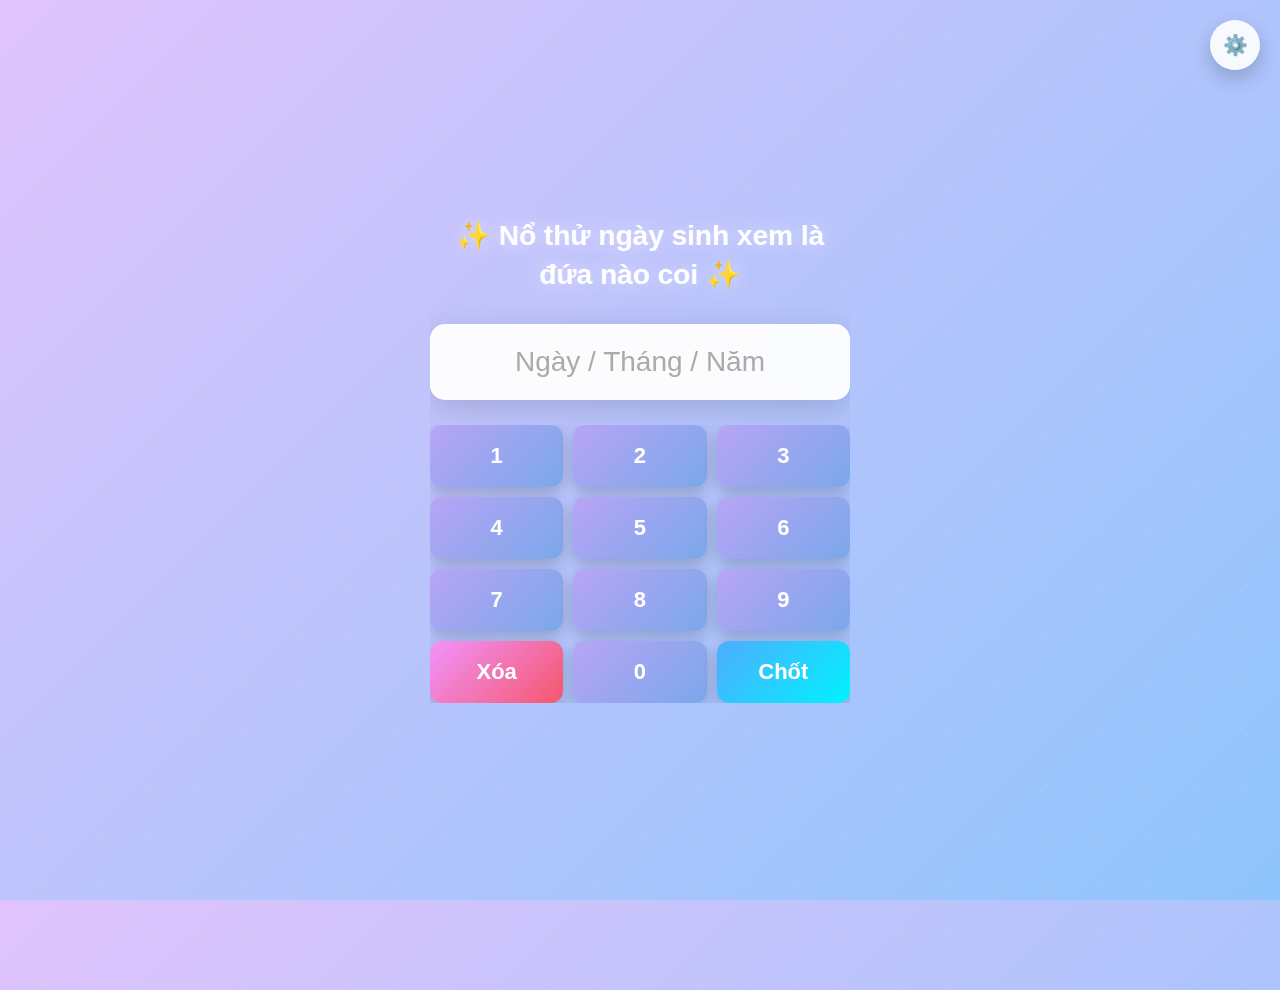
<file: index.html>
<!DOCTYPE html>
<html lang="vi">
  <head>
    <meta charset="UTF-8" />
    <meta name="viewport" content="width=device-width, initial-scale=1.0" />
    <title>Birthday?</title>
    <link rel="stylesheet" href="index.css" />
  </head>
  <body>
    <button id="settingsBtn">⚙️</button>

    <!-- Menu chọn màu -->
    <div id="colorMenu">
      <h3>Chọn lẹ, có 9 màu thôii</h3>
      <div class="color-options">
        <div
          class="color-option active"
          data-theme="0"
          style="background: linear-gradient(135deg, #e0c3fc 0%, #8ec5fc 100%)"
        ></div>
        <div
          class="color-option"
          data-theme="1"
          style="background: linear-gradient(135deg, #ffecd2 0%, #fcb69f 100%)"
        ></div>
        <div
          class="color-option"
          data-theme="2"
          style="background: linear-gradient(135deg, #a1c4fd 0%, #c2e9fb 100%)"
        ></div>
        <div
          class="color-option"
          data-theme="3"
          style="background: linear-gradient(135deg, #ffeaa7 0%, #fdcb6e 100%)"
        ></div>
        <div
          class="color-option"
          data-theme="4"
          style="background: linear-gradient(135deg, #fa709a 0%, #fee140 100%)"
        ></div>
        <div
          class="color-option"
          data-theme="5"
          style="background: linear-gradient(135deg, #d299c2 0%, #fef9d7 100%)"
        ></div>
        <div
          class="color-option"
          data-theme="6"
          style="background: linear-gradient(135deg, #a8edea 0%, #fed6e3 100%)"
        ></div>
        <div
          class="color-option"
          data-theme="7"
          style="background: linear-gradient(135deg, #cfd9df 0%, #e2ebf0 100%)"
        ></div>
        <div
          class="color-option"
          data-theme="8"
          style="background: linear-gradient(135deg, #fbc2eb 0%, #a6c1ee 100%)"
        ></div>
      </div>
    </div>

    <div class="container">
      <h1>✨ Nổ thử ngày sinh xem là đứa nào coi ✨</h1>

      <div class="screen" id="screen">
        <span class="placeholder">Ngày / Tháng / Năm</span>
      </div>

      <div class="keypad">
        <button class="btn" data-num="1">1</button>
        <button class="btn" data-num="2">2</button>
        <button class="btn" data-num="3">3</button>
        <button class="btn" data-num="4">4</button>
        <button class="btn" data-num="5">5</button>
        <button class="btn" data-num="6">6</button>
        <button class="btn" data-num="7">7</button>
        <button class="btn" data-num="8">8</button>
        <button class="btn" data-num="9">9</button>
        <button class="btn clear" id="clear">Xóa</button>
        <button class="btn" data-num="0">0</button>
        <button class="btn enter" id="enter">Chốt</button>
      </div>
    </div>

    <!-- Modal thông báo lỗi -->
    <div id="errorModal" class="modal">
      <div class="modal-content">
        <span class="close">&times;</span>
        <h2>😅 Ai cơ?, gõ cửa nhầm nhà à!</h2>
        <p id="errorMessage">
          <b><i>Hưng Đinh</i> hổng có biết người này!</b>
        </p>
      </div>
    </div>

    <script src="index.js"></script>
  </body>
</html>
</file>
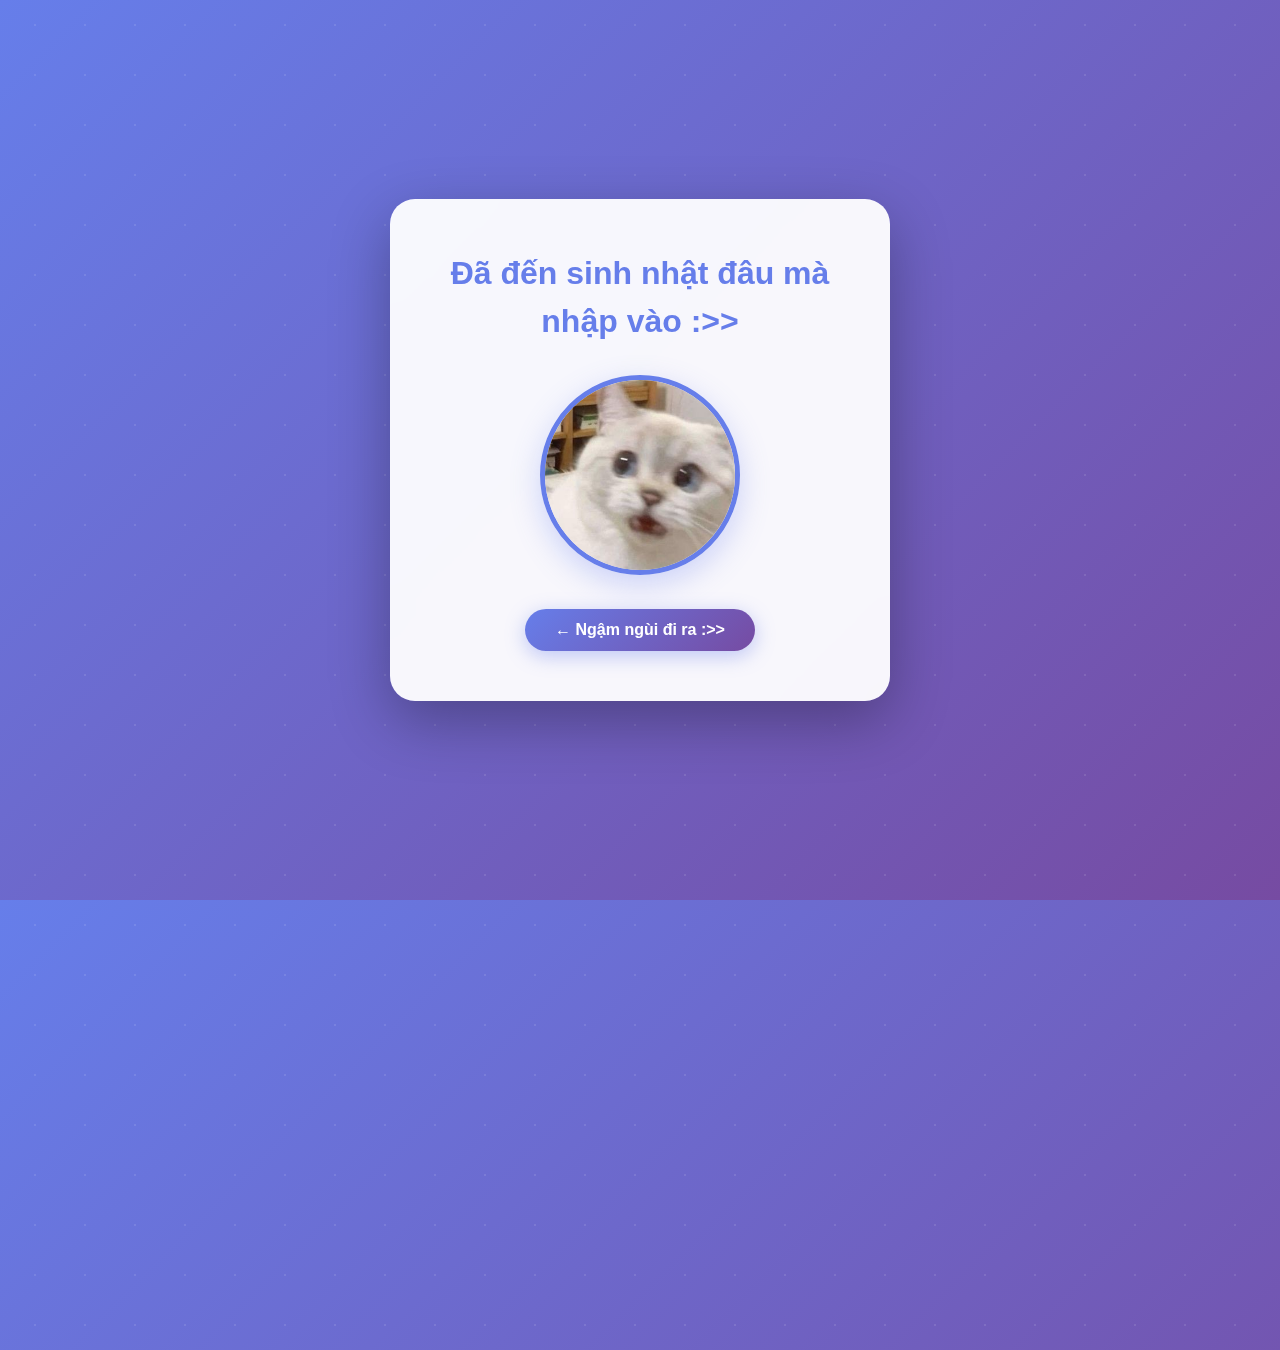
<file: pages/chuaco.html>
<!DOCTYPE html>
<html lang="vi">
  <head>
    <meta charset="UTF-8" />
    <meta name="viewport" content="width=device-width, initial-scale=1.0" />
    <title>Chưa đến sinh nhật nha 😄</title>
    <style>
      * {
        margin: 0;
        padding: 0;
        box-sizing: border-box;
      }

      body {
        font-family: "Segoe UI", Arial, sans-serif;
        background: linear-gradient(135deg, #667eea 0%, #764ba2 100%);
        min-height: 100vh;
        display: flex;
        align-items: center;
        justify-content: center;
        padding: 20px;
        position: relative;
        overflow: hidden;
      }

      /* Hiệu ứng nền động */
      body::before {
        content: "";
        position: absolute;
        width: 200%;
        height: 200%;
        background: radial-gradient(
          circle,
          rgba(255, 255, 255, 0.1) 1px,
          transparent 1px
        );
        background-size: 50px 50px;
        animation: moveBackground 20s linear infinite;
      }

      @keyframes moveBackground {
        0% {
          transform: translate(0, 0);
        }
        100% {
          transform: translate(50px, 50px);
        }
      }

      .container {
        text-align: center;
        background: rgba(255, 255, 255, 0.95);
        backdrop-filter: blur(10px);
        padding: 50px 40px;
        border-radius: 25px;
        box-shadow: 0 20px 60px rgba(0, 0, 0, 0.3);
        max-width: 500px;
        width: 100%;
        position: relative;
        z-index: 1;
        animation: fadeInScale 0.6s ease;
      }

      @keyframes fadeInScale {
        from {
          opacity: 0;
          transform: scale(0.9);
        }
        to {
          opacity: 1;
          transform: scale(1);
        }
      }

      h1 {
        font-size: clamp(22px, 5vw, 32px);
        color: #667eea;
        margin-bottom: 30px;
        line-height: 1.5;
        animation: bounce 1s ease infinite;
      }

      @keyframes bounce {
        0%,
        100% {
          transform: translateY(0);
        }
        50% {
          transform: translateY(-10px);
        }
      }

      .image-container {
        margin-top: 30px;
        animation: fadeIn 1s ease 0.5s both;
      }

      .image-container img {
        width: 200px;
        height: 200px;
        object-fit: cover;
        border-radius: 50%;
        border: 5px solid #667eea;
        box-shadow: 0 10px 30px rgba(102, 126, 234, 0.3);
        transition: transform 0.3s ease;
      }

      .image-container img:hover {
        transform: scale(1.05) rotate(5deg);
      }

      @keyframes fadeIn {
        from {
          opacity: 0;
        }
        to {
          opacity: 1;
        }
      }

      .back-btn {
        margin-top: 30px;
        padding: 12px 30px;
        background: linear-gradient(135deg, #667eea 0%, #764ba2 100%);
        color: white;
        border: none;
        border-radius: 50px;
        font-size: 16px;
        font-weight: 600;
        cursor: pointer;
        box-shadow: 0 5px 20px rgba(102, 126, 234, 0.4);
        transition: all 0.3s ease;
        animation: fadeIn 1s ease 0.8s both;
      }

      .back-btn:hover {
        transform: translateY(-3px);
        box-shadow: 0 8px 30px rgba(102, 126, 234, 0.6);
      }

      .back-btn:active {
        transform: translateY(-1px);
      }

      /* Responsive */
      @media (max-width: 480px) {
        .container {
          padding: 40px 25px;
        }

        .image-container img {
          width: 150px;
          height: 150px;
        }

        .back-btn {
          width: 100%;
        }
      }
    </style>
  </head>
  <body>
    <div class="container">
      <h1>Đã đến sinh nhật đâu mà nhập vào :&gt;&gt;</h1>

      <div class="image-container">
        <img src="../images/anhchuadensinhnhat.jpg" alt="Chưa tới sinh nhật" />
      </div>

      <button class="back-btn" onclick="window.location.href='../index.html'">
        ← Ngậm ngùi đi ra :>>
      </button>
    </div>
  </body>
</html>
</file>
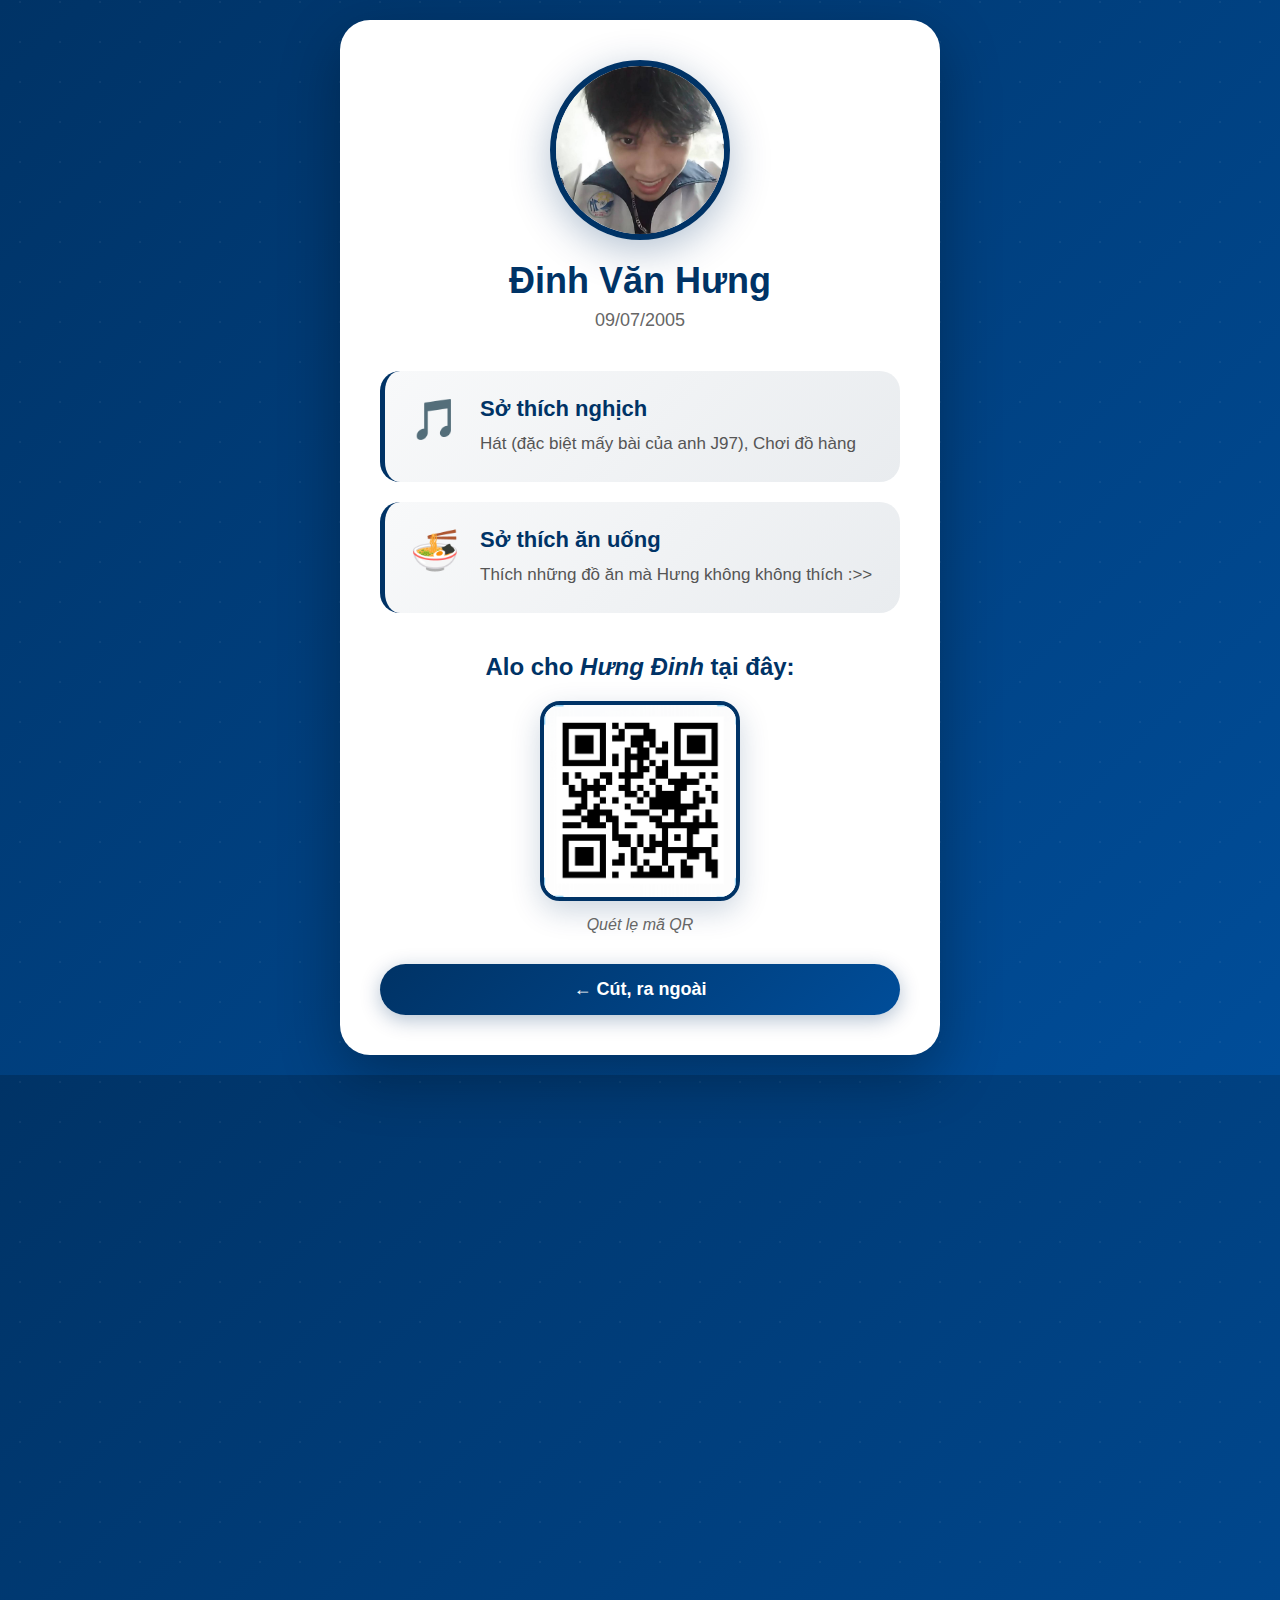
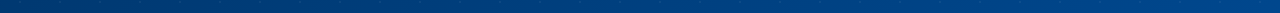
<file: pages/dd_mm_yyyy_09072005.html>
<!DOCTYPE html>
<html lang="vi">
  <head>
    <meta charset="UTF-8" />
    <meta name="viewport" content="width=device-width, initial-scale=1.0" />
    <title>Hưng Đinh</title>
    <link rel="stylesheet" href="dd_mm_yyyy_09072005.css" />
  </head>
  <body>
    <div class="container">
      <div class="profile-card">
        <!-- Ảnh đại diện -->
        <div class="avatar-section">
          <div class="avatar">
            <img src="../images/anhavthung.jpg" alt="Hưng Đinh" />
          </div>
          <h1 class="name">Đinh Văn Hưng</h1>
          <p class="birthdate">09/07/2005</p>
        </div>

        <!-- Thông tin -->
        <div class="info-section">
          <div class="info-item">
            <div class="info-icon">🎵</div>
            <div class="info-content">
              <h3>Sở thích nghịch</h3>
              <p>Hát (đặc biệt mấy bài của anh J97), Chơi đồ hàng</p>
            </div>
          </div>

          <div class="info-item">
            <div class="info-icon">🍜</div>
            <div class="info-content">
              <h3>Sở thích ăn uống</h3>
              <p>Thích những đồ ăn mà Hưng không không thích :>></p>
            </div>
          </div>
        </div>

        <!-- QR Code liên hệ -->
        <div class="contact-section">
          <h3>
            Alo cho <b><i>Hưng Đinh</i></b> tại đây:
          </h3>
          <div class="qr-code">
            <img src="../images/anhqrhung.png" alt="QR Code" />
          </div>
          <p class="qr-hint">Quét lẹ mã QR</p>
        </div>

        <!-- Nút quay lại -->
        <button class="back-btn" onclick="window.location.href='../index.html'">
          ← Cút, ra ngoài
        </button>
      </div>
    </div>
  </body>
</html>
</file>
<file: index.css>
* {
  box-sizing: border-box;
}

body {
  margin: 0;
  font-family: "Segoe UI", Arial, sans-serif;
  background: linear-gradient(135deg, #e0c3fc 0%, #8ec5fc 100%);
  display: flex;
  min-height: 100vh;
  align-items: center;
  justify-content: center;
  position: relative;
  padding: 20px;
  transition: background 0.5s ease;
  overflow-x: hidden !important; /* NGĂN TRÀN NGANG */
}

/* Nền động không gây tràn */
body::before {
  content: "";
  position: absolute;
  width: 120%;
  height: 120%;
  left: -10%;
  top: -10%;
  background: radial-gradient(
    circle,
    rgba(255, 255, 255, 0.1) 1px,
    transparent 1px
  );
  background-size: 50px 50px;
  animation: moveBackground 20s linear infinite;
  z-index: 0;
  pointer-events: none;
}

@keyframes moveBackground {
  0% {
    transform: translate(0, 0);
  }
  100% {
    transform: translate(50px, 50px);
  }
}

/* Nút Cài đặt */
#settingsBtn {
  position: fixed;
  right: 20px;
  top: 20px;
  background: rgba(255, 255, 255, 0.9);
  backdrop-filter: blur(10px);
  padding: 12px;
  border-radius: 50%;
  cursor: pointer;
  border: none;
  font-size: 20px;
  box-shadow: 0 8px 20px rgba(0, 0, 0, 0.2);
  transition: all 0.3s ease;
  z-index: 1000;
  width: 50px;
  height: 50px;
  display: flex;
  align-items: center;
  justify-content: center;
}

#settingsBtn:hover {
  transform: rotate(90deg) scale(1.1);
  box-shadow: 0 12px 30px rgba(0, 0, 0, 0.3);
}

/* Menu chọn màu */
#colorMenu {
  display: none;
  position: fixed;
  right: 80px;
  top: 20px;
  background: rgba(255, 255, 255, 0.95);
  backdrop-filter: blur(10px);
  padding: 15px;
  border-radius: 15px;
  box-shadow: 0 10px 40px rgba(0, 0, 0, 0.2);
  z-index: 999;
  animation: slideIn 0.3s ease;
}

@keyframes slideIn {
  from {
    opacity: 0;
    transform: translateX(20px);
  }
  to {
    opacity: 1;
    transform: translateX(0);
  }
}

#colorMenu h3 {
  margin: 0 0 10px 0;
  font-size: 14px;
  color: #666;
}

.color-options {
  display: grid;
  grid-template-columns: repeat(3, 1fr);
  gap: 8px;
}

.color-option {
  width: 40px;
  height: 40px;
  border-radius: 50%;
  cursor: pointer;
  border: 3px solid transparent;
  transition: all 0.3s ease;
}

.color-option:hover {
  transform: scale(1.1);
  border-color: white;
  box-shadow: 0 4px 15px rgba(0, 0, 0, 0.3);
}

.color-option.active {
  border-color: white;
  box-shadow: 0 0 0 2px #666;
}

/* Nội dung chính */
.container {
  text-align: center;
  width: 100%;
  max-width: 420px;
  position: relative;
  z-index: 1;
  animation: fadeInUp 0.8s ease;
  overflow-x: hidden;
}

@keyframes fadeInUp {
  from {
    opacity: 0;
    transform: translateY(30px);
  }
  to {
    opacity: 1;
    transform: translateY(0);
  }
}

h1 {
  margin-bottom: 30px;
  color: white;
  text-shadow: 0 0 20px rgba(255, 255, 255, 0.5),
    0 0 40px rgba(255, 255, 255, 0.3);
  font-size: clamp(20px, 5vw, 28px);
  animation: glow 2s ease-in-out infinite;
  line-height: 1.4;
}

@keyframes glow {
  0%,
  100% {
    text-shadow: 0 0 20px rgba(255, 255, 255, 0.5);
  }
  50% {
    text-shadow: 0 0 30px rgba(255, 255, 255, 0.8);
  }
}

.screen {
  background: rgba(255, 255, 255, 0.95);
  backdrop-filter: blur(10px);
  padding: 20px;
  border-radius: 15px;
  font-size: clamp(22px, 5vw, 28px);
  margin-bottom: 25px;
  min-height: 70px;
  display: flex;
  align-items: center;
  justify-content: center;
  box-shadow: 0 8px 32px rgba(0, 0, 0, 0.15);
  font-weight: 600;
  color: #667eea;
  border: 2px solid rgba(255, 255, 255, 0.3);
  word-break: break-all;
}

.screen .placeholder {
  color: #aaa;
  font-weight: 400;
}

/* Keypad */
.keypad {
  width: 100%;
  display: grid;
  grid-template-columns: repeat(3, 1fr);
  gap: 10px;
  overflow-x: hidden;
}

.btn {
  padding: 18px;
  background: linear-gradient(
    135deg,
    var(--btn-color-1, #b8a4f5) 0%,
    var(--btn-color-2, #7ba8ea) 100%
  );
  color: white;
  border: none;
  border-radius: 12px;
  font-size: clamp(16px, 4vw, 22px);
  font-weight: 600;
  cursor: pointer;
  box-shadow: 0 5px 15px rgba(0, 0, 0, 0.2);
  transition: all 0.2s ease;
  position: relative;
  min-height: 60px;
  display: flex;
  align-items: center;
  justify-content: center;
  overflow: hidden;
}

.btn::before {
  content: "";
  position: absolute;
  top: 50%;
  left: 50%;
  width: 0;
  height: 0;
  border-radius: 50%;
  background: rgba(255, 255, 255, 0.3);
  transform: translate(-50%, -50%);
  transition: width 0.5s, height 0.5s;
}

.btn:hover::before {
  width: 300px;
  height: 300px;
}

.btn:hover {
  transform: translateY(-3px);
  box-shadow: 0 8px 25px rgba(0, 0, 0, 0.3);
}

.btn:active {
  transform: translateY(-1px) scale(0.95);
}

.btn.clear {
  background: linear-gradient(135deg, #f093fb 0%, #f5576c 100%);
}

.btn.enter {
  background: linear-gradient(135deg, #4facfe 0%, #00f2fe 100%);
}

/* Modal */
.modal {
  display: none;
  position: fixed;
  z-index: 2000;
  left: 0;
  top: 0;
  width: 100%;
  height: 100%;
  background-color: rgba(0, 0, 0, 0.6);
  backdrop-filter: blur(5px);
  animation: fadeIn 0.3s ease;
  padding: 20px;
  overflow-x: hidden;
}

@keyframes fadeIn {
  from {
    opacity: 0;
  }
  to {
    opacity: 1;
  }
}

.modal-content {
  background: linear-gradient(135deg, #fff 0%, #f8f9fa 100%);
  margin: 15% auto;
  padding: 30px 20px;
  border-radius: 20px;
  width: 100%;
  max-width: 380px;
  box-shadow: 0 15px 50px rgba(0, 0, 0, 0.3);
  animation: slideDown 0.4s ease;
  text-align: center;
  overflow: hidden;
}

@keyframes slideDown {
  from {
    opacity: 0;
    transform: translateY(-50px);
  }
  to {
    opacity: 1;
    transform: translateY(0);
  }
}

.modal-content h2 {
  color: #f5576c;
  margin-top: 0;
  font-size: clamp(20px, 5vw, 32px);
}

.modal-content p {
  color: #666;
  font-size: clamp(15px, 4vw, 18px);
  margin: 20px 0;
}

.close {
  color: #aaa;
  float: right;
  font-size: 28px;
  font-weight: bold;
  cursor: pointer;
}

.close:hover {
  color: #000;
}

/* Responsive Mobile */
@media (max-width: 480px) {
  body {
    padding: 15px;
  }

  #settingsBtn {
    right: 15px;
    top: 15px;
    width: 45px;
    height: 45px;
    padding: 10px;
    font-size: 18px;
  }

  #colorMenu {
    right: 65px;
    top: 15px;
    padding: 12px;
  }

  .container {
    max-width: 100%;
  }

  .screen {
    padding: 15px 10px;
    min-height: 60px;
    margin-bottom: 20px;
  }

  .btn {
    padding: 12px 8px;
    min-height: 50px;
    font-size: 16px;
  }

  .modal-content {
    margin: 30% auto;
    padding: 25px 15px;
  }
}

@media (max-width: 360px) {
  body {
    padding: 10px;
  }

  .screen {
    padding: 12px 8px;
    min-height: 55px;
  }

  .btn {
    padding: 10px 6px;
    min-height: 45px;
    font-size: 14px;
  }

  #colorMenu {
    right: 60px;
    padding: 10px;
  }
}
</file>
<file: pages/dd_mm_yyyy_09072005.css>
* {
  margin: 0;
  padding: 0;
  box-sizing: border-box;
}

body {
  font-family: "Segoe UI", Arial, sans-serif;
  background: linear-gradient(135deg, #003366 0%, #004d99 100%);
  min-height: 100vh;
  display: flex;
  align-items: center;
  justify-content: center;
  padding: 20px;
  position: relative;
  overflow-x: hidden;
}

/* Hiệu ứng nền động */
body::before {
  content: "";
  position: absolute;
  width: 200%;
  height: 200%;
  background: radial-gradient(
    circle,
    rgba(255, 255, 255, 0.05) 1px,
    transparent 1px
  );
  background-size: 40px 40px;
  animation: moveBackground 25s linear infinite;
  z-index: 0;
}

@keyframes moveBackground {
  0% {
    transform: translate(0, 0);
  }
  100% {
    transform: translate(40px, 40px);
  }
}

.container {
  max-width: 600px;
  width: 100%;
  position: relative;
  z-index: 1;
  animation: fadeInUp 0.8s ease;
}

@keyframes fadeInUp {
  from {
    opacity: 0;
    transform: translateY(30px);
  }
  to {
    opacity: 1;
    transform: translateY(0);
  }
}

.profile-card {
  background: white;
  border-radius: 30px;
  padding: 40px;
  box-shadow: 0 20px 60px rgba(0, 0, 0, 0.3);
}

/* Ảnh đại diện */
.avatar-section {
  text-align: center;
  margin-bottom: 40px;
  animation: fadeIn 1s ease 0.3s both;
}

@keyframes fadeIn {
  from {
    opacity: 0;
  }
  to {
    opacity: 1;
  }
}

.avatar {
  width: 180px;
  height: 180px;
  margin: 0 auto 20px;
  border-radius: 50%;
  overflow: hidden;
  border: 6px solid #003366;
  box-shadow: 0 10px 40px rgba(0, 51, 102, 0.3);
  transition: transform 0.3s ease;
  animation: scaleIn 0.6s ease;
}

@keyframes scaleIn {
  from {
    transform: scale(0.8);
    opacity: 0;
  }
  to {
    transform: scale(1);
    opacity: 1;
  }
}

.avatar:hover {
  transform: scale(1.05);
}

.avatar img {
  width: 100%;
  height: 100%;
  object-fit: cover;
}

.name {
  font-size: clamp(28px, 6vw, 36px);
  color: #003366;
  margin-bottom: 8px;
  font-weight: 700;
}

.birthdate {
  font-size: clamp(16px, 4vw, 18px);
  color: #666;
  font-weight: 500;
}

/* Thông tin */
.info-section {
  margin-bottom: 40px;
  animation: fadeIn 1s ease 0.5s both;
}

.info-item {
  display: flex;
  align-items: flex-start;
  gap: 20px;
  padding: 25px;
  background: linear-gradient(135deg, #f8f9fa 0%, #e9ecef 100%);
  border-radius: 20px;
  margin-bottom: 20px;
  border-left: 5px solid #003366;
  transition: all 0.3s ease;
}

.info-item:hover {
  transform: translateX(10px);
  box-shadow: 0 10px 30px rgba(0, 51, 102, 0.15);
}

.info-item:last-child {
  margin-bottom: 0;
}

.info-icon {
  font-size: 40px;
  flex-shrink: 0;
  animation: bounce 2s ease infinite;
}

@keyframes bounce {
  0%,
  100% {
    transform: translateY(0);
  }
  50% {
    transform: translateY(-5px);
  }
}

.info-content h3 {
  font-size: clamp(18px, 4vw, 22px);
  color: #003366;
  margin-bottom: 8px;
  font-weight: 600;
}

.info-content p {
  font-size: clamp(15px, 3.5vw, 17px);
  color: #555;
  line-height: 1.6;
}

/* QR Code */
.contact-section {
  text-align: center;
  margin-bottom: 30px;
  animation: fadeIn 1s ease 0.7s both;
}

.contact-section h3 {
  font-size: clamp(20px, 5vw, 24px);
  color: #003366;
  margin-bottom: 20px;
  font-weight: 600;
}

.qr-code {
  width: 200px;
  height: 200px;
  margin: 0 auto 15px;
  border-radius: 20px;
  overflow: hidden;
  border: 4px solid #003366;
  box-shadow: 0 10px 30px rgba(0, 51, 102, 0.2);
  transition: transform 0.3s ease;
}

.qr-code:hover {
  transform: scale(1.05) rotate(2deg);
}

.qr-code img {
  width: 100%;
  height: 100%;
  object-fit: cover;
}

.qr-hint {
  font-size: clamp(14px, 3.5vw, 16px);
  color: #666;
  font-style: italic;
}

/* Nút quay lại */
.back-btn {
  width: 100%;
  padding: 15px 30px;
  background: linear-gradient(135deg, #003366 0%, #004d99 100%);
  color: white;
  border: none;
  border-radius: 50px;
  font-size: clamp(16px, 4vw, 18px);
  font-weight: 600;
  cursor: pointer;
  box-shadow: 0 5px 20px rgba(0, 51, 102, 0.3);
  transition: all 0.3s ease;
  animation: fadeIn 1s ease 0.9s both;
}

.back-btn:hover {
  transform: translateY(-3px);
  box-shadow: 0 8px 30px rgba(0, 51, 102, 0.5);
}

.back-btn:active {
  transform: translateY(-1px);
}

/* Responsive */
@media (max-width: 768px) {
  .profile-card {
    padding: 30px 25px;
  }

  .avatar {
    width: 150px;
    height: 150px;
  }

  .info-item {
    padding: 20px;
    gap: 15px;
  }

  .info-icon {
    font-size: 35px;
  }

  .qr-code {
    width: 180px;
    height: 180px;
  }
}

@media (max-width: 480px) {
  body {
    padding: 15px;
  }

  .profile-card {
    padding: 25px 20px;
    border-radius: 25px;
  }

  .avatar {
    width: 130px;
    height: 130px;
  }

  .info-item {
    padding: 18px;
    gap: 12px;
  }

  .info-icon {
    font-size: 30px;
  }

  .qr-code {
    width: 160px;
    height: 160px;
  }
}
</file>
